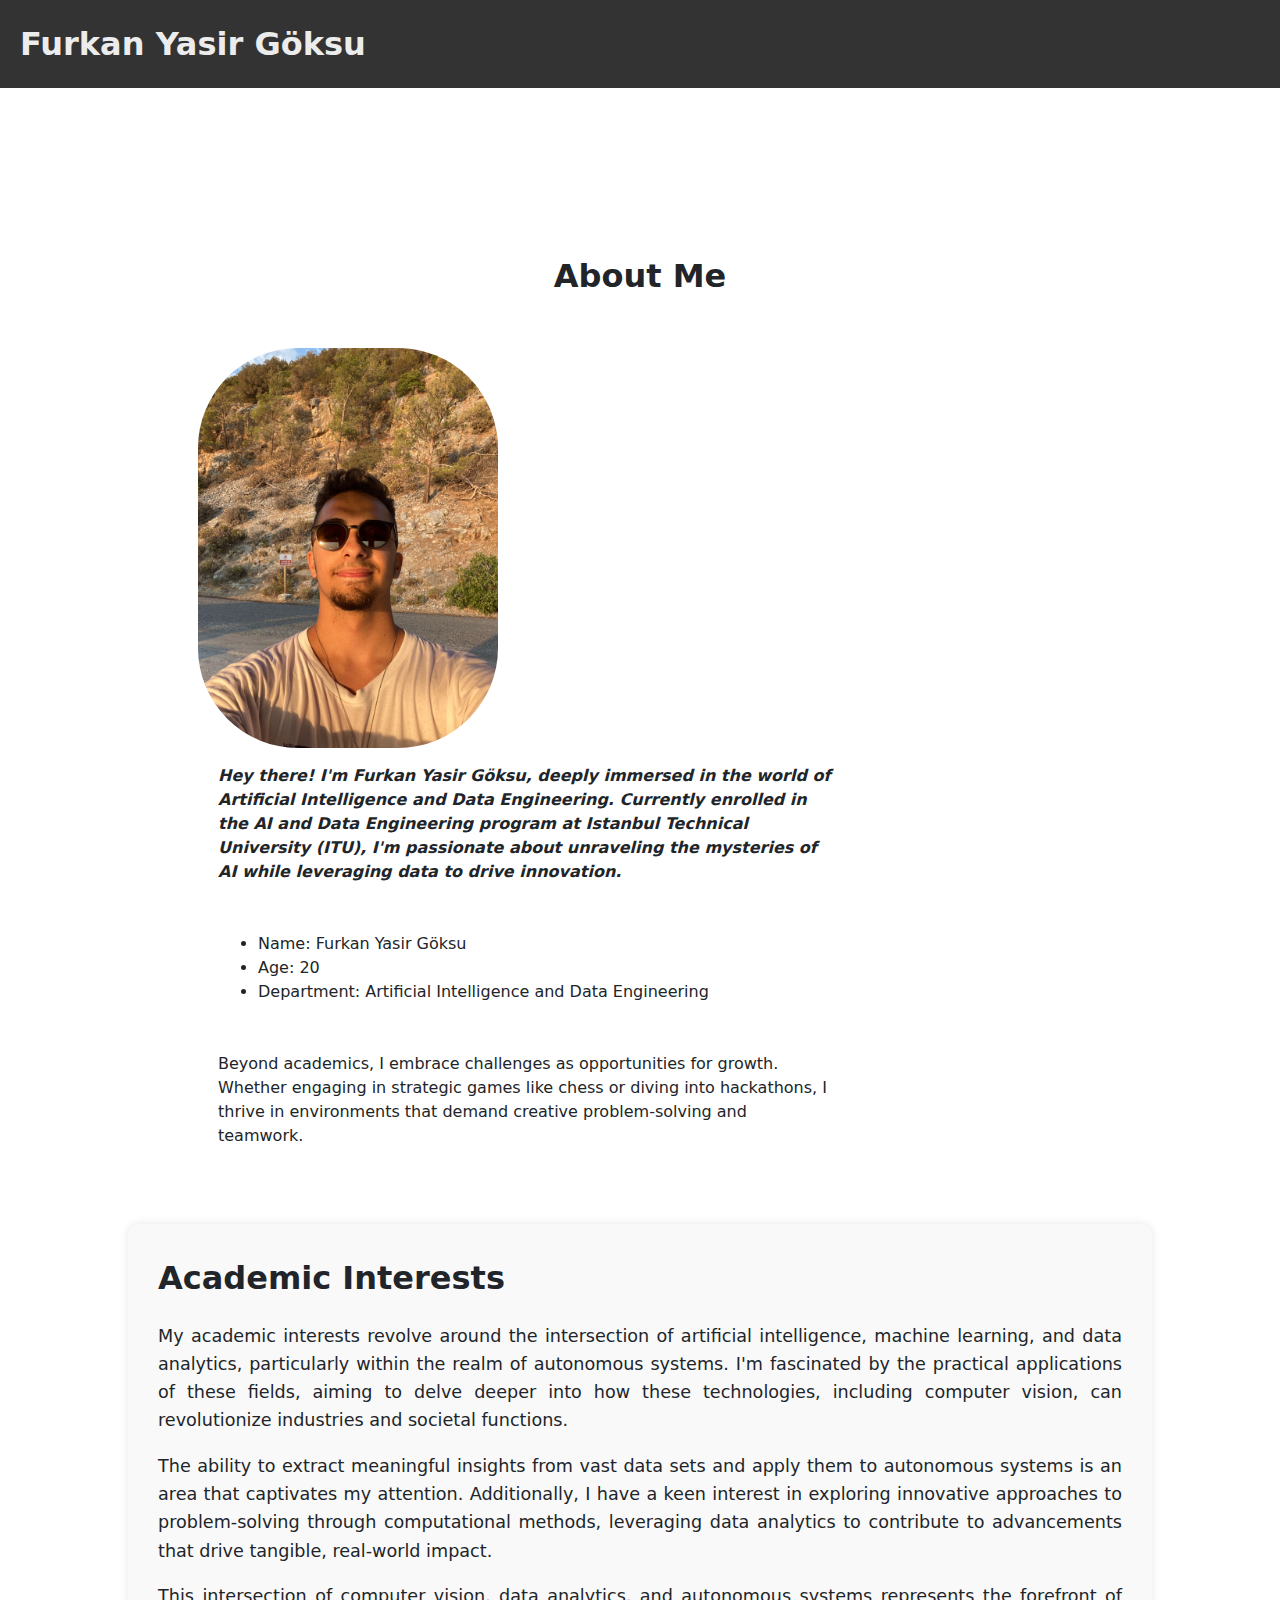
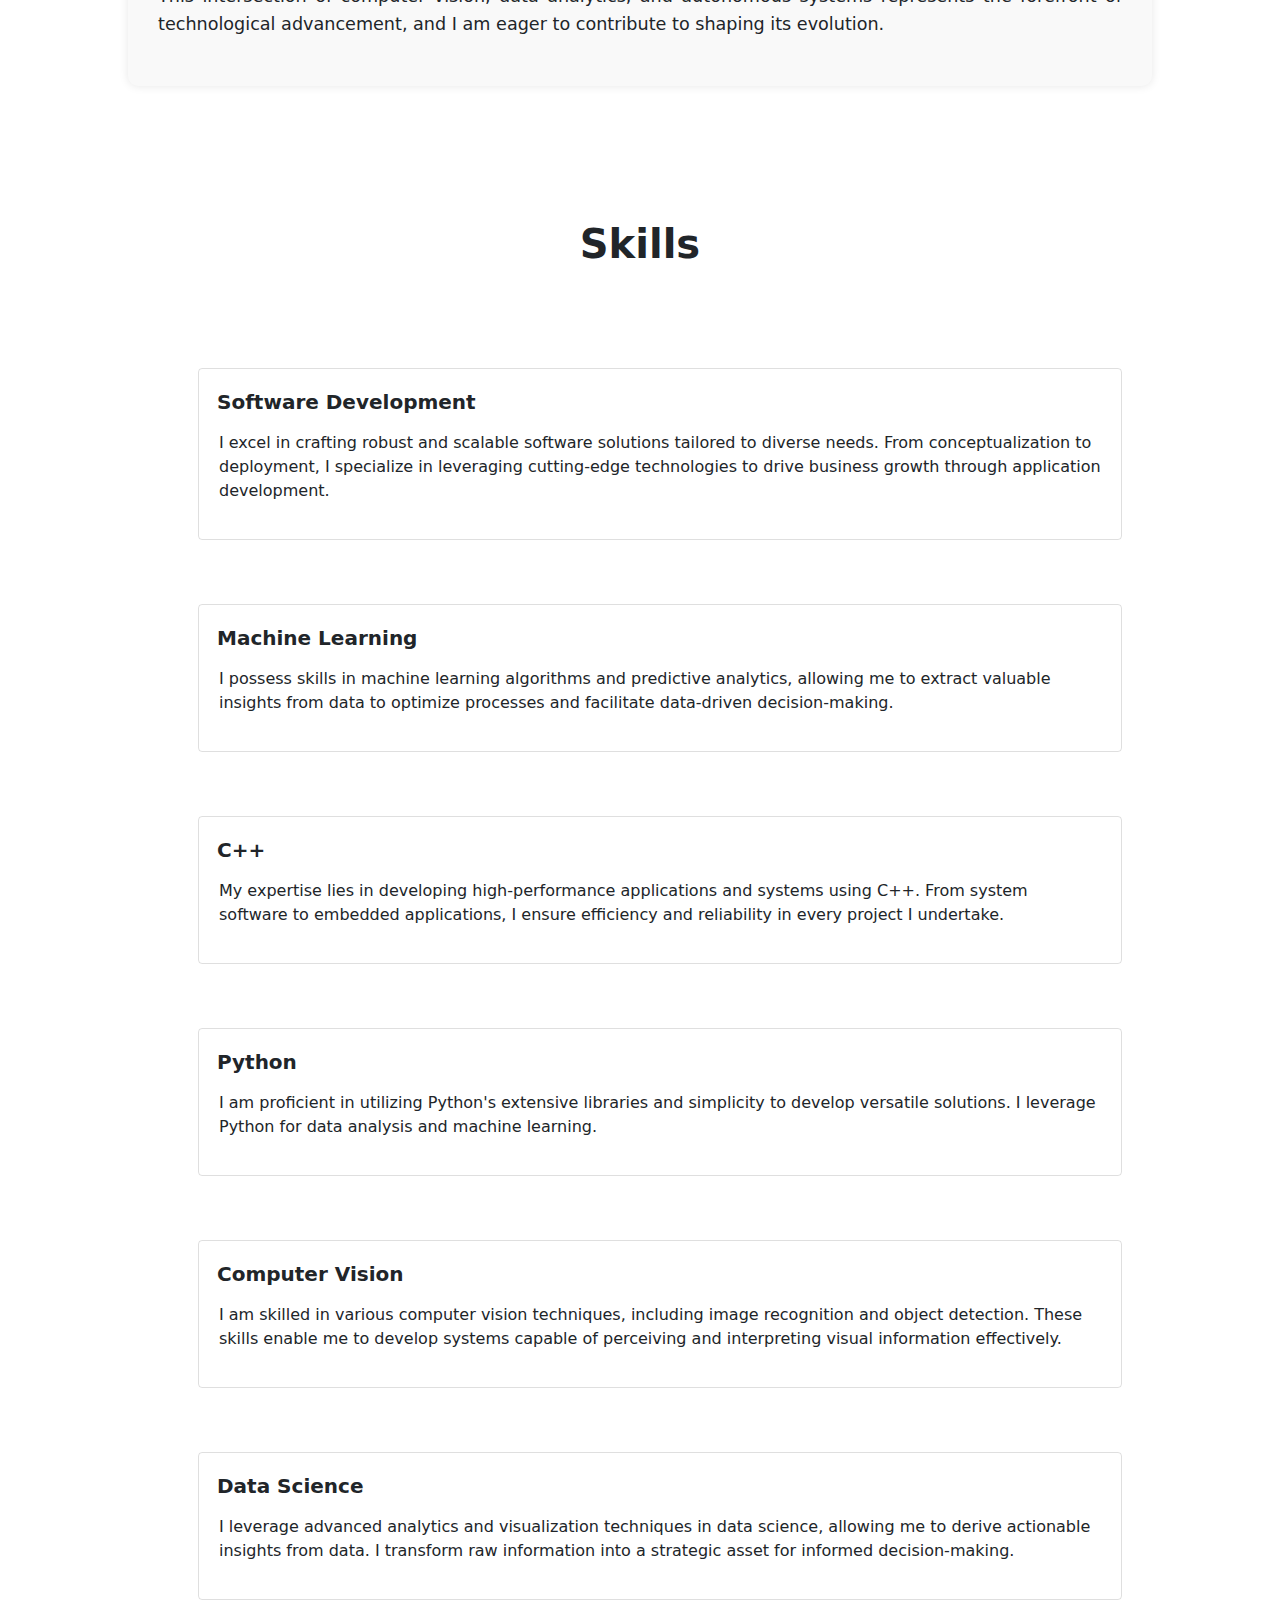
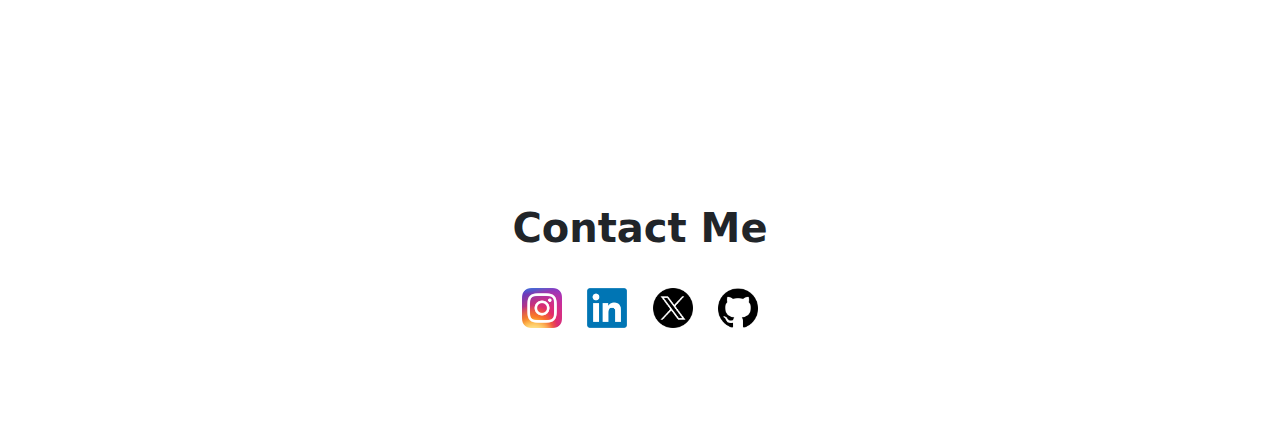
<file: index.html>
<!DOCTYPE html>
<html lang="en">
<head>
    <meta charset="UTF-8">
    <meta name="viewport" content="width=device-width, initial-scale=1.0">
    <title>About Me</title>
    <link rel="stylesheet" href="styles.css"> 
</head>
<body>

    <header>
        <nav class = "navbar">
            <div class="name">
                <h1>Furkan Yasir Göksu</h1>
            </div>
        </nav>
    </header>

    <main>
        <section id="about">
            <div class="mt-3 pt-4">
                <h1 class="text-center">About Me</h1>
                <div class="row mt-3">
                    <div>
                        <img id="image" src="ben.jpeg" width="300" height="400" alt="Furkan Goksu">
                    </div>
    
                    <div class="col-lg-8">
                        <p><em><b>Hey there! I'm Furkan Yasir Göksu, deeply immersed in the world of Artificial Intelligence and Data Engineering. Currently enrolled in the AI and Data Engineering program at Istanbul Technical University (ITU), I'm passionate about unraveling the mysteries of AI while leveraging data to drive innovation.</b></em> 
                        </p>
                        
                        <div class="row mt-3">
                                <ul>
                                    <li>Name: Furkan Yasir Göksu</li>
                                    <li>Age: 20</li>
                                    <li>Department: Artificial Intelligence and Data Engineering</li>
                                </ul>
                        </div>

                        <div class="mt-3">
                            <p> 
                                Beyond academics, I embrace challenges as opportunities for growth. Whether engaging in strategic games like chess or diving into hackathons, I thrive in environments that demand creative problem-solving and teamwork.                            
                            </p>
                        </div>

                    </div>
                </div>

        </section>

        <section class="academic-interests">
            <h2>Academic Interests</h2>
            <p>My academic interests revolve around the intersection of artificial intelligence, machine learning, and data analytics, particularly within the realm of autonomous systems. I'm fascinated by the practical applications of these fields, aiming to delve deeper into how these technologies, including computer vision, can revolutionize industries and societal functions.</p>
            <p>The ability to extract meaningful insights from vast data sets and apply them to autonomous systems is an area that captivates my attention. Additionally, I have a keen interest in exploring innovative approaches to problem-solving through computational methods, leveraging data analytics to contribute to advancements that drive tangible, real-world impact.</p>
            <p>This intersection of computer vision, data analytics, and autonomous systems represents the forefront of technological advancement, and I am eager to contribute to shaping its evolution.</p>
        </section>

    <section id="services">
        <div class="container">
            <h1 class="text-center mt-3">Skills</h1>
            <div class="row">
                <div class="col-lg-4 mt-4">
                    <div class="card servicesText">
                        <div class="card-body">
                            <h4 class="card-title mt-1">Software Development</h4>
                            <p class="card-text mt-1">I excel in crafting robust and scalable software solutions tailored to diverse needs. From conceptualization to deployment, I specialize in leveraging cutting-edge technologies to drive business growth through application development.</p>
                        </div>
                    </div>  
                </div>
            
                <div class="col-lg-4 mt-4">
                    <div class="card servicesText">
                        <div class="card-body">
                            <h4 class="card-title mt-1">Machine Learning</h4>
                            <p class="card-text mt-1">I possess skills in machine learning algorithms and predictive analytics, allowing me to extract valuable insights from data to optimize processes and facilitate data-driven decision-making.</p>
                        </div>
                    </div>  
                </div>
            
                <div class="col-lg-4 mt-4">
                    <div class="card servicesText">
                        <div class="card-body">
                            <h4 class="card-title mt-1">C++</h4>
                            <p class="card-text mt-1">My expertise lies in developing high-performance applications and systems using C++. From system software to embedded applications, I ensure efficiency and reliability in every project I undertake.</p>
                        </div>
                    </div>  
                </div>
            
                <div class="col-lg-4 mt-4">
                    <div class="card servicesText">
                        <div class="card-body">
                            <h4 class="card-title mt-1">Python</h4>
                            <p class="card-text mt-1">I am proficient in utilizing Python's extensive libraries and simplicity to develop versatile solutions. I leverage Python for data analysis and machine learning.</p>
                        </div>
                    </div>  
                </div>
            
                <div class="col-lg-4 mt-4">
                    <div class="card servicesText">
                        <div class="card-body">
                            <h4 class="card-title mt-1">Computer Vision</h4>
                            <p class="card-text mt-1">I am skilled in various computer vision techniques, including image recognition and object detection. These skills enable me to develop systems capable of perceiving and interpreting visual information effectively.</p>
                        </div>
                    </div>  
                </div>
            
                <div class="col-lg-4 mt-4">
                    <div class="card servicesText">
                        <div class="card-body">
                            <h4 class="card-title mt-1">Data Science</h4>
                            <p class="card-text mt-1">I leverage advanced analytics and visualization techniques in data science, allowing me to derive actionable insights from data. I transform raw information into a strategic asset for informed decision-making.</p>
                        </div>
                    </div>  
                </div>
            </div>
            
        </div>
    </section>
    <section id="contact">
        <div class="container">
            <h1 class="text-center mt-3">Contact Me</h1>
            <div class="social-icons">
                <a href="https://www.instagram.com/furkngoksu" target="_blank"><img src="instagram.png"></a>
                <a href="https://www.linkedin.com/in/furkan-goksu-8065b4201" target="_blank"><img src="linkedin.png"></a>
                <a href="https://twitter.com/furkngoksu" target="_blank"><img src="twitter.png"></a>
                <a href="https://github.com/furkngoksu" target="_blank"><img src="github.png"></a>
            </div>
        </div>
    </section>
    </main>


</body>
</html>
</file>
<file: styles.css>
html {
    font-family: system-ui, -apple-system, "Segoe UI", Roboto, "Helvetica Neue", Arial, "Noto Sans", "Liberation Sans", sans-serif, "Apple Color Emoji", "Segoe UI Emoji", "Segoe UI Symbol", "Noto Color Emoji";

}
*{
    margin: 0;
    padding: 0;
    box-sizing: border-box;

}

@media (min-width: 768px) {
  .col-md-6 {
    width: 50%;
    flex: 0 0 50%;
    max-width: 50%;
  }
}

*, ::after, ::before {
    box-sizing: border-box;
}

body {
    font-family: system-ui, -apple-system, "Segoe UI", Roboto, "Helvetica Neue", Arial, "Noto Sans", "Liberation Sans", sans-serif, "Apple Color Emoji", "Segoe UI Emoji", "Segoe UI Symbol", "Noto Color Emoji";
    font-size: 1rem;
    font-weight: 400;
    line-height: 1.5;
    color: #212529;
    margin: 0;
    padding: 0;
    box-sizing: border-box;
}

.navbar{
    color: #ececec;
    display: flex;
    justify-content: space-between;
    align-items: center;
}

.MemoryGame{
    text-align: right;
}

.MemoryGame a {
    text-decoration: none;
    color: #fff;
}


  
.name{
    font-size: 16px;
    text-align: center;
}

p {
    display: block;
    margin-block-start: 1em;
    margin-block-end: 1em;
    margin-inline-start: 0px;
    margin-inline-end: 0px;
}

header {
    background-color: #333;
    color: #fff;
    padding: 20px;
    position: fixed;
    top: 0;
    left: 0;
    right: 0;
    z-index: 999;
}

main {
    padding-top: 80px; 
}
#about {
    width: 80%;
    margin: 0 auto 50px;
    padding: 30px;
    
}

#about h1 {
    font-size: 2em;
    margin-bottom: 10px;
    font-weight: bold;
}


.academic-interests {
    max-width: 80%;
    margin: 0 auto 50px;
    padding: 30px;
    background-color: #f9f9f9;
    border-radius: 10px;
    box-shadow: 0 0 10px rgba(0, 0, 0, 0.1);
}

.academic-interests h2 {
    font-size: 2rem;
    margin-bottom: 20px;
}

.academic-interests p {
    font-size: 1.1rem;
    line-height: 1.6;
    text-align: justify;
}


.text-center{
    text-align: center;
}

.row{
    display: flex;
    flex-wrap: wrap;
    margin-left: 40px;
}

.mt-3{
    margin-top: 3rem;
}

.mt-4{
    margin-top: 4rem;
}


#about {
    width: 80%;
    margin: 30px auto;
}

.pt-4{
    padding-top: 4rem;
}

#image {
    display: block;
    margin-bottom: 20px;
    border-radius: 100px; 
    margin-right: 20px;
    max-width: 100%;
    height: auto;
}



.col-lg-8 {
    width: 66.666667%; 
    margin-left: 20px;
    flex: 0 0 66.66667%;
    margin-top: -20px;

}

.card-body {
    padding: 20px; 
    border: 1px solid rgba(0, 0, 0, .125); 
    border-radius: 0.25rem; 
    word-wrap: break-word;
}

.container {
    width: 80%;
    padding: 30px 30px;
    margin: 30px auto;
}

.card-title{
    font-size: 20px;
    margin: -2px;
}

#services h1 {
    font-size: 2.5rem;
    margin-bottom: 30px;
    text-align: center;
}
#contact {
    max-width: 60%; 
    margin: 0 auto;
    padding: 30px; 
    text-align: center;
}

#contact h1 {
    font-size: 2.5rem;
    margin-bottom: 30px;
}

.social-icons {
    margin-top: 20px;
}

.social-icons a {
    display: inline-block;
    margin: 0 10px;
}

.social-icons img {
    width: 40px;
    height: auto;
}
</file>
